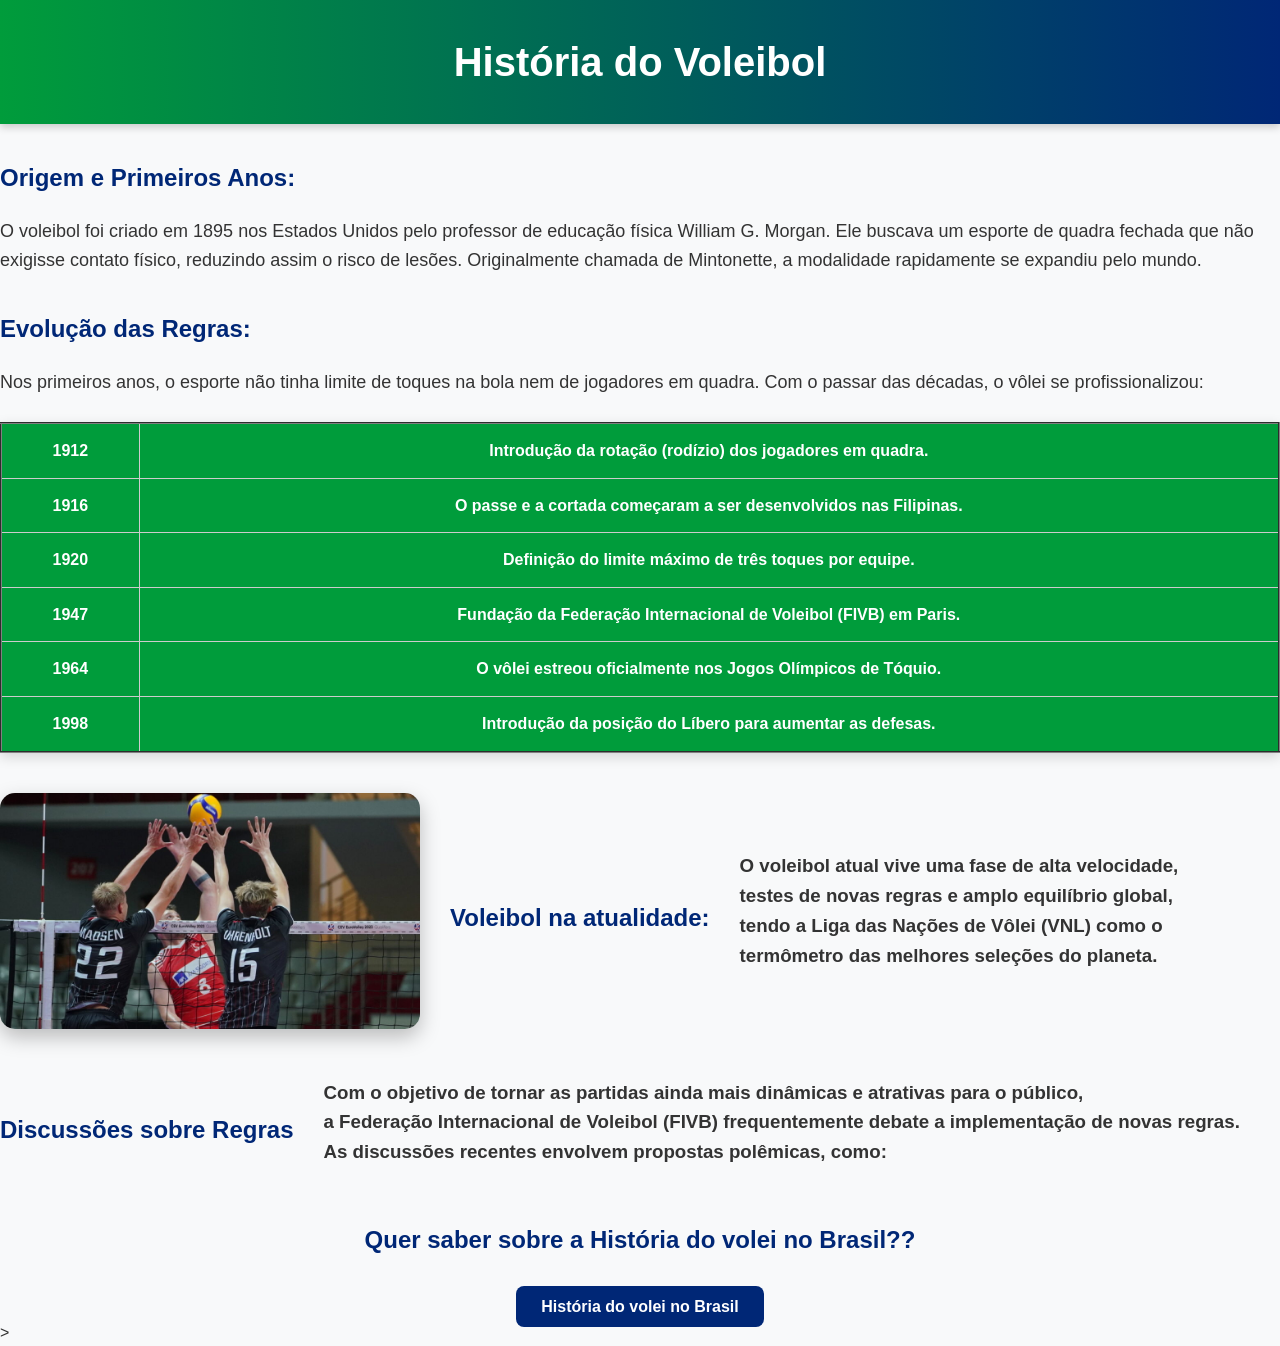
<file: projeto2.html/index.html>
<!DOCTYPE html>
<html lang="pt-BR">
<head>
    <meta charset="UTF-8">
    <meta name="viewport" content="width=device-width, initial-scale=1.0">
    <title>Historia do Voleibol</title>
</head>

<body>
    <header>
        <link rel="stylesheet" href="estilo.css">

          <h1>História do Voleibol</h1>
          
    </header>
    <h2>Origem e Primeiros Anos:</h2>
          <p>O voleibol foi criado em 1895 nos Estados Unidos pelo professor de educação física William G. Morgan. Ele buscava um esporte de quadra fechada que não exigisse contato físico, reduzindo assim o risco de lesões. Originalmente chamada de Mintonette, a modalidade rapidamente se expandiu pelo mundo.</p>
            <h2>Evolução das Regras:</h2>
            <p>Nos primeiros anos, o esporte não tinha limite de toques na bola nem de jogadores em quadra. Com o passar das décadas, o vôlei se profissionalizou:</p>

        <table border="2">
           <tr>
            <th>
                1912
               
            </th>
            <th>
               Introdução da rotação (rodízio) dos jogadores em quadra.
             
            </th>
           </tr>
           <tr>
            <th>1916</th>
            <th>O passe e a cortada começaram a ser desenvolvidos nas Filipinas.</th>

           </tr>
           <tr>
            <th>
                1920
            </th>
            <th>Definição do limite máximo de três toques por equipe.</th>
           </tr>
           <tr>
            <th>
                1947
           </th>
           <th>
            Fundação da Federação Internacional de Voleibol (FIVB) em Paris.
           </th>
        </tr>
        <tr>
            <th>
                1964
            </th>
            <th>
                O vôlei estreou oficialmente nos Jogos Olímpicos de Tóquio.
            </th>
        </tr>
        <tr>
            <th>
                1998
            </th>

            <th>Introdução da posição do Líbero para aumentar as defesas.</th>
        </tr>
        </table>

        <div class="gallery-wrapper">

                <div class="gallery-grid">

                    <div class="gallery-card">

                        <img src="volei.jpg" alt="volei">
                        <h2>Voleibol na atualidade:</h2>

                        <h3>O voleibol atual vive uma fase de alta velocidade,<br>
                             testes de novas regras e amplo equilíbrio global,<br>
                              tendo a Liga das Nações de Vôlei (VNL) como o<br>
                               termômetro das melhores seleções do planeta.</h3>

                        <h2>  Discussões sobre Regras</h2>
                        <h3>Com o objetivo de tornar as partidas ainda mais dinâmicas e atrativas para o público,<br>
                             a Federação Internacional de Voleibol (FIVB) frequentemente debate a implementação de novas regras.<br> 
                             As discussões recentes envolvem propostas polêmicas, como:</h3>
                    </div>
                   <h2 style="text-align: center;">Quer saber sobre a História do volei no Brasil?? </h2>
                    <nav>
                        <a href="index2.html">História do volei no Brasil</a>
                    </nav>
        


</body>>
</file>
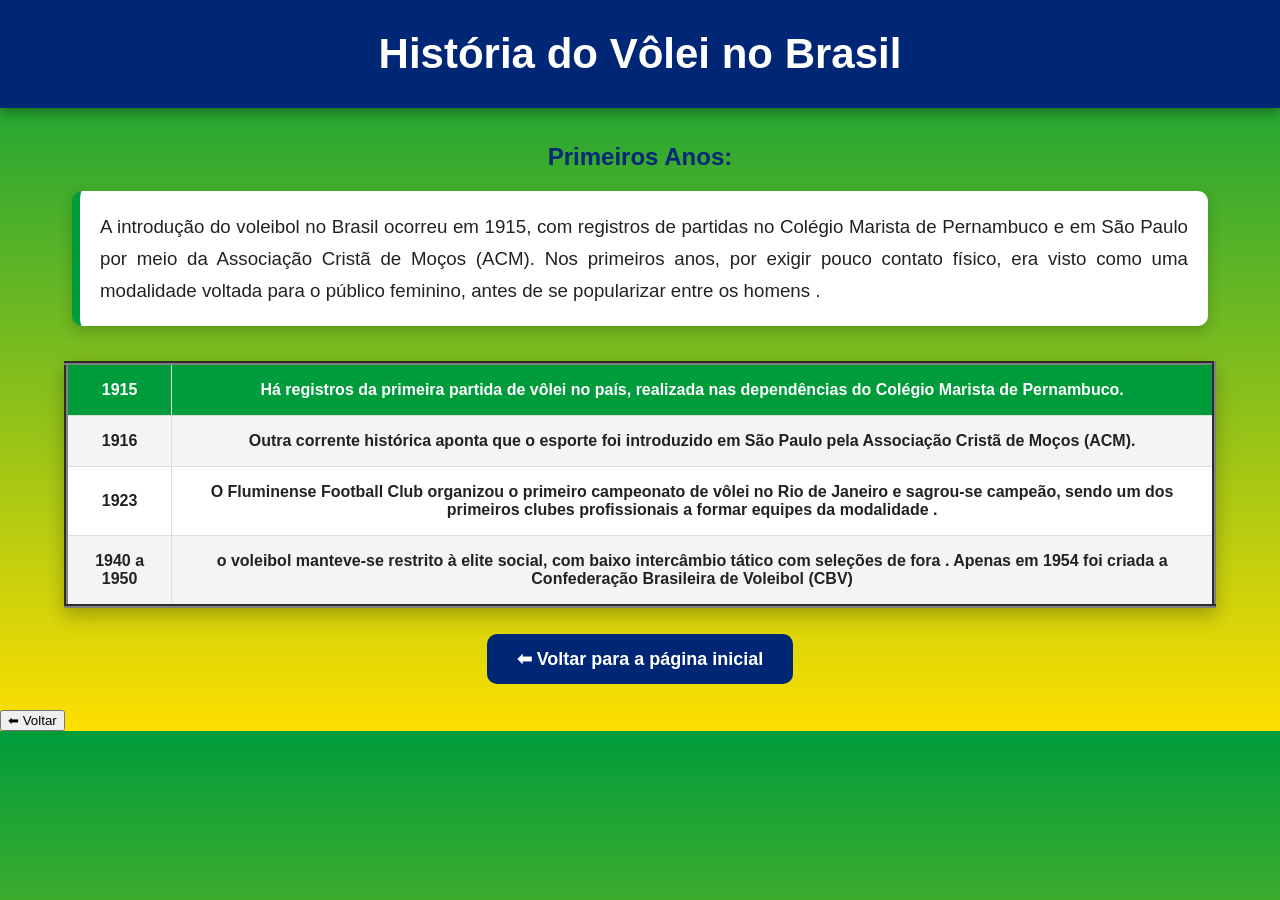
<file: projeto2.html/index2.html>
<!DOCTYPE html>
<html lang="pt-BR">
<head>
    <meta charset="UTF-8">
    <meta name="viewport" content="width=device-width, initial-scale=1.0">
    <title>Volei no BR</title>
</head>
<body>
    <header>

        <link rel="stylesheet" href="estilo2.css">
      
        <h1>
            História do Vôlei no Brasil

        </h1>

      
    </header>
    <h2> Primeiros Anos: </h2>
    <h3>A introdução do voleibol no Brasil ocorreu em 1915, com registros de partidas no Colégio Marista de Pernambuco e em São Paulo por meio da Associação Cristã de Moços (ACM). Nos primeiros anos, por exigir pouco contato físico, era visto como uma modalidade voltada para o público feminino, antes de se popularizar entre os homens .</h3>
     <table border="4">
        <tr>
            <th>
                1915
            </th>
            <th>Há registros da primeira partida de vôlei no país, realizada nas dependências do Colégio Marista de Pernambuco.</th>
        </tr>
        <tr>
            <th>
                1916
            </th>
            <th>
                Outra corrente histórica aponta que o esporte foi introduzido em São Paulo pela Associação Cristã de Moços (ACM).
            </th>

        </tr>
        <tr>
            <th>1923</th>
            <th>O Fluminense Football Club organizou o primeiro campeonato de vôlei no Rio de Janeiro e sagrou-se campeão, sendo um dos primeiros clubes profissionais a formar equipes da modalidade .</th>
        </tr>
        <tr>
            <th>
                1940 a 1950
            </th>
            <th> o voleibol manteve-se restrito à elite social, com baixo intercâmbio tático com seleções de fora . Apenas em 1954 foi criada a Confederação Brasileira de Voleibol (CBV)</th>
        </tr>
     </table>
    <nav>
    <a href="index.html">⬅ Voltar para a página inicial</a>
</nav>
   
     <script src="java.js"></script>
     <button onclick="voltarPagina()">⬅ Voltar</button>
</body>
</file>
<file: projeto2.html/estilo.css>
/* Fonte */
body {
    font-family: Arial, Helvetica, sans-serif;
    background-color: #F8F9FA; /* Branco suave */
    margin: 0;
    color: #333;
    line-height: 1.6;
}

/* Cabeçalho */
header {
    background: linear-gradient(90deg, #009C3B, #002776);
    color: white;
    text-align: center;
    padding: 30px;
    box-shadow: 0 3px 8px rgba(0,0,0,0.2);
}

h1 {
    margin: 0;
    font-size: 2.5em;
}

h2 {
    color: #002776;
    margin-top: 35px;
}

/* Conteúdo */
p {
    font-size: 18px;
}

/* Área principal */
main {
    width: 85%;
    max-width: 1100px;
    margin: auto;
    padding: 20px;
}

/* Tabela */
table {
    width: 100%;
    border-collapse: collapse;
    margin: 25px 0;
    background-color: white;
    box-shadow: 0 4px 12px rgba(0,0,0,.15);
}

th,
td {
    border: 1px solid #ccc;
    padding: 14px;
    text-align: center;
}

th {
    background-color: #009C3B;
    color: white;
}

tr:nth-child(even) {
    background-color: #FFF8CC;
}

tr:hover {
    background-color: #FFDF00;
}

/* Área da imagem */
.gallery-card {
    display: flex;
    gap: 30px;
    align-items: center;
    margin-top: 40px;
    flex-wrap: wrap;
}

.gallery-card img {
    width: 420px;
    max-width: 100%;
    border-radius: 15px;
    box-shadow: 0 8px 20px rgba(0,0,0,.25);
    transition: .3s;
}

.gallery-card img:hover {
    transform: scale(1.05);
}

/* Link */
nav {
    margin-top: 35px;
    text-align: center;
}

nav a {
    background-color: #002776;
    color: white;
    text-decoration: none;
    padding: 12px 25px;
    border-radius: 8px;
    font-weight: bold;
    transition: .3s;
}

nav a:hover {
    background-color: #009C3B;
}

/* Rodapé */
footer {
    margin-top: 50px;
    background: linear-gradient(90deg, #002776, #009C3B);
    color: white;
    text-align: center;
    padding: 20px;
}

/* Celular */
@media (max-width: 768px) {

    .gallery-card {
        flex-direction: column;
        text-align: center;
    }

    h1 {
        font-size: 2em;
    }

    table {
        font-size: 14px;
    }

}
</file>
<file: projeto2.html/estilo2.css>
body{
    margin:0;
    font-family: Arial, Helvetica, sans-serif;
    background: linear-gradient(to bottom, #009c3b, #ffdf00);
    color:#222;
}

/* Cabeçalho */

header{
    background:#002776;
    color:white;
    text-align:center;
    padding:30px;
    box-shadow:0 5px 10px rgba(0,0,0,.3);
}

h1{
    margin:0;
    font-size:42px;
}

/* Títulos */

h2{
    text-align:center;
    color:#002776;
    margin-top:35px;
}

/* Texto */

h3{
    width:85%;
    margin:20px auto;
    background:white;
    padding:20px;
    border-left:8px solid #009c3b;
    border-radius:10px;
    box-shadow:0 5px 15px rgba(0,0,0,.2);
    font-weight:normal;
    line-height:1.7;
    text-align:justify;
}

/* Tabela */

table{
    width:90%;
    margin:35px auto;
    border-collapse:collapse;
    background:white;
    box-shadow:0 8px 18px rgba(0,0,0,.25);
}

th{
    border:1px solid #ddd;
    padding:16px;
}

tr:first-child{
    background:#009c3b;
    color:white;
}

tr:nth-child(even){
    background:#f4f4f4;
}

tr:hover{
    background:#fff4a3;
}

/* Rodapé */

footer{
    background:#002776;
    color:white;
    text-align:center;
    padding:20px;
    margin-top:50px;
}

/* Botão */

.botao{
    text-align:center;
    margin:40px;
}

.botao a{
    text-decoration:none;
    background:#002776;
    color:white;
    padding:15px 30px;
    border-radius:10px;
    font-weight:bold;
    transition:.3s;
}

.botao a:hover{
    background:#009c3b;
}

/* Responsividade */

@media(max-width:768px){

    h1{
        font-size:30px;
    }

    table{
        width:95%;
    }

    h3{
        width:92%;
    }

}

nav{
    text-align:center;
    margin:40px;
}

nav a{
    background:#002776;
    color:white;
    text-decoration:none;
    padding:15px 30px;
    border-radius:10px;
    font-size:18px;
    font-weight:bold;
    transition:0.3s;
}

nav a:hover{
    background:#009c3b;
    transform:scale(1.05);
}
</file>
